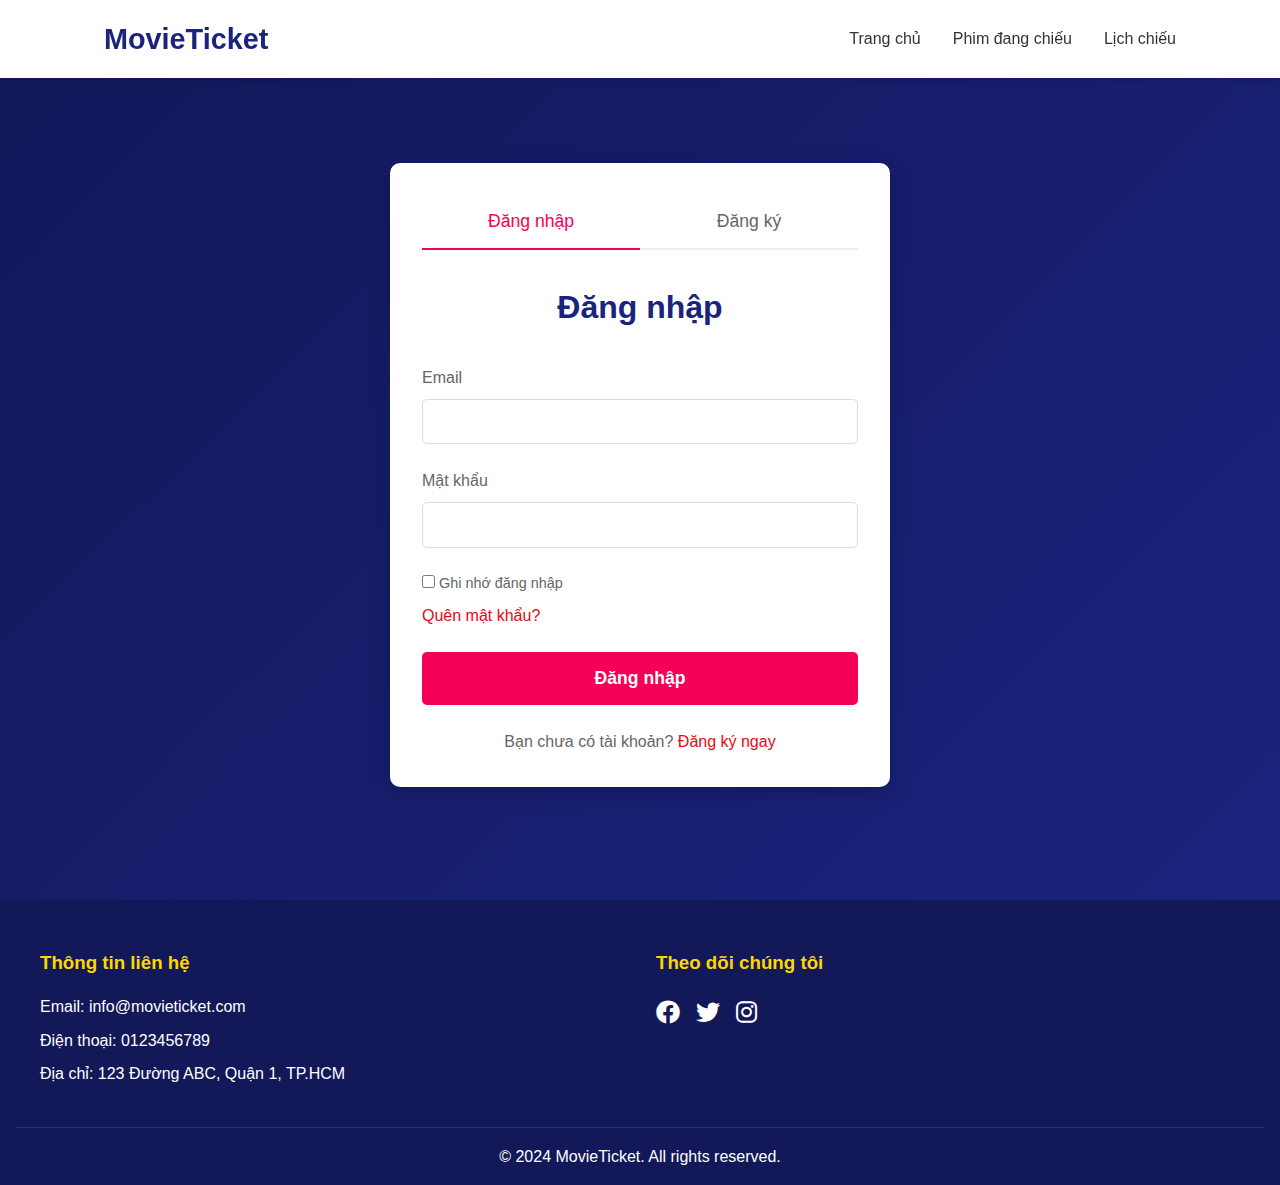
<file: login.html>
<!DOCTYPE html>
<html lang="vi">

<head>
    <meta charset="UTF-8">
    <meta name="viewport" content="width=device-width, initial-scale=1.0">
    <title>Đăng nhập - MovieTicket</title>
    <link rel="stylesheet" href="css/style.css">
    <link rel="stylesheet" href="css/auth.css">
    <link rel="stylesheet" href="https://cdnjs.cloudflare.com/ajax/libs/font-awesome/6.0.0/css/all.min.css">
</head>

<body>
    <!-- Header Section -->
    <header class="header">
        <nav class="navbar">
            <div class="logo">
                <a href="index.html">
                    <h1>MovieTicket</h1>
                </a>
            </div>
            <ul class="nav-links">
                <li><a href="index.html">Trang chủ</a></li>
                <li><a href="index.html#movies">Phim đang chiếu</a></li>
                <li><a href="index.html#schedule">Lịch chiếu</a></li>
            </ul>
        </nav>
    </header>

    <!-- Auth Section -->
    <section class="auth-section">
        <div class="auth-container">
            <div class="auth-tabs">
                <button class="auth-tab active" data-tab="login">Đăng nhập</button>
                <button class="auth-tab" data-tab="register">Đăng ký</button>
            </div>

            <!-- Login Form -->
            <div class="auth-form active" id="login-form">
                <h2>Đăng nhập</h2>
                <form id="loginForm">
                    <div class="form-group">
                        <label for="login-email">Email</label>
                        <input type="email" id="login-email" required>
                    </div>
                    <div class="form-group">
                        <label for="login-password">Mật khẩu</label>
                        <input type="password" id="login-password" required>
                    </div>
                    <div class="form-group">
                        <label class="checkbox-label">
                            <input type="checkbox" id="remember-me">
                            Ghi nhớ đăng nhập
                        </label>
                        <a href="#" class="forgot-password">Quên mật khẩu?</a>
                    </div>
                    <button type="submit" class="submit-btn">Đăng nhập</button>
                    <p class="auth-switch">Bạn chưa có tài khoản? <a href="#" class="switch-to-register">Đăng ký ngay</a></p>
                </form>
            </div>

            <!-- Forgot Password Form -->
            <div class="auth-form" id="forgot-password-form">
                <h2>Quên mật khẩu</h2>
                <form id="forgotPasswordForm">
                    <div class="form-group">
                        <label for="forgot-email">Email</label>
                        <input type="email" id="forgot-email" required>
                    </div>
                    <div class="form-group">
                        <label for="new-password">Mật khẩu mới</label>
                        <input type="password" id="new-password" required>
                    </div>
                    <div class="form-group">
                        <label for="confirm-new-password">Xác nhận mật khẩu mới</label>
                        <input type="password" id="confirm-new-password" required>
                    </div>
                    <div class="form-group">
                        <label for="verification-code">Mã xác nhận</label>
                        <input type="text" id="verification-code" required>
                        <p class="error-message" id="code-error"></p>
                    </div>
                    <button type="submit" class="submit-btn">Cập nhật mật khẩu</button>
                    <p class="auth-switch">Quay lại <a href="#" class="switch-to-login">Đăng nhập</a></p>
                </form>
            </div>

            <!-- Register Form -->
            <div class="auth-form" id="register-form">
                <h2>Đăng ký tài khoản</h2>
                <form id="registerForm">
                    <div class="form-group">
                        <label for="register-name">Họ và tên</label>
                        <input type="text" id="register-name" required>
                    </div>
                    <div class="form-group">
                        <label for="register-email">Email</label>
                        <input type="email" id="register-email" required>
                    </div>
                    <div class="form-group">
                        <label for="register-phone">Số điện thoại</label>
                        <input type="tel" id="register-phone" required>
                    </div>
                    <div class="form-group">
                        <label for="register-password">Mật khẩu</label>
                        <input type="password" id="register-password" required>
                    </div>
                    <div class="form-group">
                        <label for="register-confirm-password">Xác nhận mật khẩu</label>
                        <input type="password" id="register-confirm-password" required>
                    </div>
                    <div class="form-group">
                        <label class="checkbox-label">
                            <input type="checkbox" id="terms" required>
                            Tôi đồng ý với <a href="#">Điều khoản sử dụng</a>
                        </label>
                    </div>
                    <button type="submit" class="submit-btn">Đăng ký</button>
                    <p class="auth-switch">Đã có tài khoản? <a href="#" class="switch-to-login">Đăng nhập ngay</a></p>
                </form>
            </div>
        </div>
    </section>

    <!-- Footer -->
    <footer class="footer">
        <div class="footer-content">
            <div class="footer-section">
                <h3>Thông tin liên hệ</h3>
                <p>Email: info@movieticket.com</p>
                <p>Điện thoại: 0123456789</p>
                <p>Địa chỉ: 123 Đường ABC, Quận 1, TP.HCM</p>
            </div>
            <div class="footer-section">
                <h3>Theo dõi chúng tôi</h3>
                <div class="social-links">
                    <a href="#"><i class="fab fa-facebook"></i></a>
                    <a href="#"><i class="fab fa-twitter"></i></a>
                    <a href="#"><i class="fab fa-instagram"></i></a>
                </div>
            </div>
        </div>
        <div class="footer-bottom">
            <p>&copy; 2024 MovieTicket. All rights reserved.</p>
        </div>
    </footer>

    <script src="js/auth.js"></script>
</body>

</html>
</file>
<file: css/style.css>
/* Variables */
:root {
    --primary-color: #1a237e;
    --secondary-color: #f50057;
    --accent-color: #ffd700;
    --text-color: #333;
    --light-bg: #f5f5f5;
    --white: #ffffff;
    --dark-bg: #121858;
}

/* Reset */
* {
    margin: 0;
    padding: 0;
    box-sizing: border-box;
}

html {
    scroll-behavior: smooth;
}

body {
    font-family: 'Segoe UI', Tahoma, Geneva, Verdana, sans-serif;
    line-height: 1.6;
    color: var(--text-color);
    background-color: var(--light-bg);
}

/* Header */
.header {
    position: fixed;
    top: 0;
    left: 0;
    width: 100%;
    background: var(--white);
    box-shadow: 0 2px 5px rgba(0, 0, 0, 0.1);
    z-index: 1000;
}

.navbar {
    display: flex;
    justify-content: space-between;
    align-items: center;
    padding: 1rem 5%;
    max-width: 1200px;
    margin: 0 auto;
}

.logo a {
    text-decoration: none;
    color: var(--primary-color);
}

.logo h1 {
    font-size: 1.8rem;
    font-weight: 700;
}

.nav-links {
    display: flex;
    list-style: none;
    gap: 2rem;
}

.nav-links a {
    text-decoration: none;
    color: var(--text-color);
    font-weight: 500;
    transition: color 0.3s ease;
}

.nav-links a:hover {
    color: var(--primary-color);
}

.user-menu {
    position: relative;
    display: flex;
    align-items: center;
    gap: 1rem;
}

.avatar {
    width: 40px;
    height: 40px;
    border-radius: 50%;
    cursor: pointer;
}

.dropdown-menu {
    position: absolute;
    top: 100%;
    right: 0;
    background: var(--white);
    border-radius: 5px;
    box-shadow: 0 2px 10px rgba(0, 0, 0, 0.1);
    padding: 0.5rem 0;
    display: none;
    min-width: 200px;
}

.user-menu:hover .dropdown-menu {
    display: block;
}

.dropdown-menu a {
    display: block;
    padding: 0.5rem 1rem;
    text-decoration: none;
    color: var(--text-color);
    transition: background 0.3s ease;
}

.dropdown-menu a:hover {
    background: var(--light-bg);
}

.logout {
    color: var(--secondary-color);
}

/* Hero Section */
.hero {
    position: relative;
    height: 600px;
    overflow: hidden;
}

.slideshow-container {
    position: relative;
    width: 100%;
    height: 100%;
}

.slide {
    position: absolute;
    width: 100%;
    height: 100%;
    opacity: 0;
    transition: opacity 1s ease-in-out;
}

.slide.active {
    opacity: 1;
}

.slide img {
    width: 100%;
    height: 100%;
    object-fit: cover;
}

.prev-btn, .next-btn {
    position: absolute;
    top: 50%;
    transform: translateY(-50%);
    background-color: rgba(0, 0, 0, 0.5);
    color: white;
    border: none;
    padding: 15px;
    cursor: pointer;
    font-size: 20px;
    border-radius: 50%;
    transition: background-color 0.3s;
}

.prev-btn:hover, .next-btn:hover {
    background-color: rgba(0, 0, 0, 0.8);
}

.prev-btn {
    left: 20px;
}

.next-btn {
    right: 20px;
}

.slide-dots {
    position: absolute;
    bottom: 20px;
    left: 50%;
    transform: translateX(-50%);
    display: flex;
    gap: 10px;
}

.dot {
    width: 12px;
    height: 12px;
    background-color: rgba(255, 255, 255, 0.5);
    border-radius: 50%;
    cursor: pointer;
    transition: background-color 0.3s;
}

.dot.active {
    background-color: white;
}

.hero-content {
    position: absolute;
    top: 50%;
    left: 50%;
    transform: translate(-50%, -50%);
    text-align: center;
    color: white;
    z-index: 2;
    background-color: rgba(0, 0, 0, 0.5);
    padding: 2rem;
    border-radius: 10px;
}

.hero-content h1 {
    font-size: 3rem;
    margin-bottom: 1rem;
}

.hero-content p {
    font-size: 1.5rem;
    margin-bottom: 2rem;
}

.cta-button {
    display: inline-block;
    padding: 1rem 2rem;
    background-color: #e50914;
    color: white;
    text-decoration: none;
    border-radius: 5px;
    font-weight: bold;
    transition: background-color 0.3s;
}

.cta-button:hover {
    background-color: #f40612;
}

/* Movies Section */
.movies-section {
    padding: 5rem 1rem;
    background: var(--light-bg);
}

.container {
    max-width: 1200px;
    margin: 0 auto;
}

.movies-section h2 {
    text-align: center;
    color: var(--primary-color);
    margin-bottom: 3rem;
    font-size: 2.5rem;
}

.movie-grid {
    display: grid;
    grid-template-columns: repeat(auto-fit, minmax(300px, 1fr));
    gap: 2rem;
}

.movie-card {
    background: var(--white);
    border-radius: 10px;
    overflow: hidden;
    box-shadow: 0 2px 10px rgba(0, 0, 0, 0.1);
    transition: transform 0.3s ease;
}

.movie-card:hover {
    transform: translateY(-5px);
}

.movie-card img {
    width: 100%;
    height: 450px;
    object-fit: cover;
}

.movie-info {
    padding: 1.5rem;
}

.movie-info h3 {
    color: var(--primary-color);
    margin-bottom: 0.5rem;
}

.movie-info p {
    color: var(--text-color);
    margin-bottom: 0.5rem;
}

.book-button {
    display: inline-block;
    padding: 0.8rem 1.5rem;
    background: var(--primary-color);
    color: var(--white);
    text-decoration: none;
    border-radius: 5px;
    margin-top: 1rem;
    transition: background 0.3s ease;
}

.book-button:hover {
    background: var(--secondary-color);
}

/* Schedule Section */
.schedule-section {
    padding: 5rem 1rem;
}

.schedule-section h2 {
    text-align: center;
    color: var(--primary-color);
    margin-bottom: 3rem;
    font-size: 2.5rem;
}

.schedule-grid {
    display: grid;
    grid-template-columns: repeat(auto-fit, minmax(250px, 1fr));
    gap: 2rem;
}

.schedule-card {
    background: var(--white);
    border-radius: 10px;
    padding: 1.5rem;
    box-shadow: 0 2px 10px rgba(0, 0, 0, 0.1);
    text-align: center;
}

.date {
    font-size: 1.5rem;
    font-weight: bold;
    color: var(--primary-color);
    margin-bottom: 0.5rem;
}

.day {
    color: var(--text-color);
    margin-bottom: 1rem;
}

.showtimes {
    display: flex;
    flex-wrap: wrap;
    gap: 0.5rem;
    justify-content: center;
}

.showtime-btn {
    padding: 0.5rem 1rem;
    background: var(--light-bg);
    border: none;
    border-radius: 5px;
    cursor: pointer;
    transition: all 0.3s ease;
}

.showtime-btn:hover {
    background: var(--primary-color);
    color: var(--white);
}

/* Footer */
.footer {
    background: var(--dark-bg);
    color: var(--white);
    padding: 3rem 1rem 1rem;
}

.footer-content {
    max-width: 1200px;
    margin: 0 auto;
    display: grid;
    grid-template-columns: repeat(auto-fit, minmax(250px, 1fr));
    gap: 2rem;
}

.footer-section h3 {
    margin-bottom: 1rem;
    color: var(--accent-color);
}

.footer-section p {
    margin-bottom: 0.5rem;
}

.social-links {
    display: flex;
    gap: 1rem;
}

.social-links a {
    color: var(--white);
    font-size: 1.5rem;
    transition: color 0.3s ease;
}

.social-links a:hover {
    color: var(--accent-color);
}

.footer-bottom {
    text-align: center;
    margin-top: 2rem;
    padding-top: 1rem;
    border-top: 1px solid rgba(255, 255, 255, 0.1);
}

/* Mobile Navigation */
.burger {
    display: none;
    cursor: pointer;
}

.burger div {
    width: 25px;
    height: 3px;
    background-color: var(--white);
    margin: 5px;
    transition: all 0.3s ease;
}

/* Responsive Design */
@media (max-width: 768px) {
    .navbar {
        flex-direction: column;
        gap: 1rem;
    }

    .nav-links {
        flex-direction: column;
        text-align: center;
        gap: 1rem;
    }

    .hero-content h1 {
        font-size: 2.5rem;
    }

    .movie-grid,
    .schedule-grid {
        grid-template-columns: 1fr;
    }

    .footer-content {
        grid-template-columns: 1fr;
        text-align: center;
    }

    .social-links {
        justify-content: center;
    }
}

/* Animations */
@keyframes fadeIn {
    from {
        opacity: 0;
        transform: translateY(20px);
    }

    to {
        opacity: 1;
        transform: translateY(0);
    }
}

.fade-in {
    animation: fadeIn 0.5s ease forwards;
}

/* Movie Filters */
.movie-filters {
    margin-bottom: 2rem;
    display: flex;
    flex-wrap: wrap;
    gap: 1rem;
    align-items: center;
}

.search-box {
    flex: 1;
    min-width: 300px;
    position: relative;
}

.search-box input {
    width: 100%;
    padding: 0.8rem 2.5rem 0.8rem 1rem;
    border: 1px solid var(--border-color);
    border-radius: 4px;
    font-size: 1rem;
    transition: border-color 0.3s ease;
}

.search-box input:focus {
    outline: none;
    border-color: var(--primary-color);
}

.search-box i {
    position: absolute;
    right: 1rem;
    top: 50%;
    transform: translateY(-50%);
    color: var(--text-muted);
}

.filter-options {
    display: flex;
    gap: 1rem;
}

.filter-options select {
    padding: 0.8rem 1rem;
    border: 1px solid var(--border-color);
    border-radius: 4px;
    font-size: 1rem;
    background-color: white;
    cursor: pointer;
    transition: border-color 0.3s ease;
}

.filter-options select:focus {
    outline: none;
    border-color: var(--primary-color);
}

/* Responsive Design */
@media (max-width: 768px) {
    .movie-filters {
        flex-direction: column;
        align-items: stretch;
    }

    .search-box {
        min-width: 100%;
    }

    .filter-options {
        flex-direction: column;
    }
}
</file>
<file: css/auth.css>
/* Auth Section Styles */
.auth-section {
    min-height: 100vh;
    padding: 100px 1rem 50px;
    background: linear-gradient(135deg, var(--dark-bg), var(--primary-color));
    display: flex;
    align-items: center;
    justify-content: center;
}

.auth-container {
    background: var(--white);
    border-radius: 10px;
    box-shadow: 0 5px 20px rgba(0, 0, 0, 0.2);
    width: 100%;
    max-width: 500px;
    padding: 2rem;
}

.auth-tabs {
    display: flex;
    margin-bottom: 2rem;
    border-bottom: 2px solid #eee;
}

.auth-tab {
    flex: 1;
    padding: 1rem;
    border: none;
    background: none;
    font-size: 1.1rem;
    font-weight: 500;
    color: #666;
    cursor: pointer;
    transition: all 0.3s ease;
}

.auth-tab.active {
    color: var(--secondary-color);
    border-bottom: 2px solid var(--secondary-color);
    margin-bottom: -2px;
}

.auth-form {
    display: none;
}

.auth-form.active {
    display: block;
}

.auth-form h2 {
    text-align: center;
    color: var(--primary-color);
    margin-bottom: 2rem;
    font-size: 2rem;
}

.form-group {
    margin-bottom: 1.5rem;
}

.form-group label {
    display: block;
    margin-bottom: 0.5rem;
    color: #666;
    font-weight: 500;
}

.form-group input {
    width: 100%;
    padding: 0.8rem;
    border: 1px solid #ddd;
    border-radius: 5px;
    font-size: 1rem;
    transition: border-color 0.3s ease;
}

.form-group input:focus {
    border-color: var(--secondary-color);
    outline: none;
}

.checkbox-label {
    display: flex;
    align-items: center;
    gap: 0.5rem;
    font-size: 0.9rem;
    color: #666;
}

.checkbox-label input[type="checkbox"] {
    width: auto;
}

.error-message {
    color: #e50914;
    font-size: 0.9rem;
    margin-top: 0.5rem;
    display: none;
}

.error-message.show {
    display: block;
}

.forgot-password {
    color: #e50914;
    text-decoration: none;
    font-weight: 500;
    transition: color 0.3s;
}

.forgot-password:hover {
    color: #f40612;
    text-decoration: underline;
}

.submit-btn {
    width: 100%;
    padding: 1rem;
    background: var(--secondary-color);
    color: var(--white);
    border: none;
    border-radius: 5px;
    font-size: 1.1rem;
    font-weight: bold;
    cursor: pointer;
    transition: all 0.3s ease;
}

.submit-btn:hover {
    background: #ff4081;
    transform: translateY(-2px);
}

/* Responsive Design */
@media screen and (max-width: 768px) {
    .auth-container {
        margin: 0 1rem;
        padding: 1.5rem;
    }

    .auth-tab {
        font-size: 1rem;
        padding: 0.8rem;
    }

    .auth-form h2 {
        font-size: 1.8rem;
    }
}

/* Animation */
@keyframes fadeIn {
    from {
        opacity: 0;
        transform: translateY(10px);
    }

    to {
        opacity: 1;
        transform: translateY(0);
    }
}

.auth-form.active {
    animation: fadeIn 0.5s ease forwards;
}

.auth-switch {
    text-align: center;
    margin-top: 1.5rem;
    color: #666;
}

.auth-switch a {
    color: #e50914;
    text-decoration: none;
    font-weight: 500;
    transition: color 0.3s;
}

.auth-switch a:hover {
    color: #f40612;
    text-decoration: underline;
}
</file>
